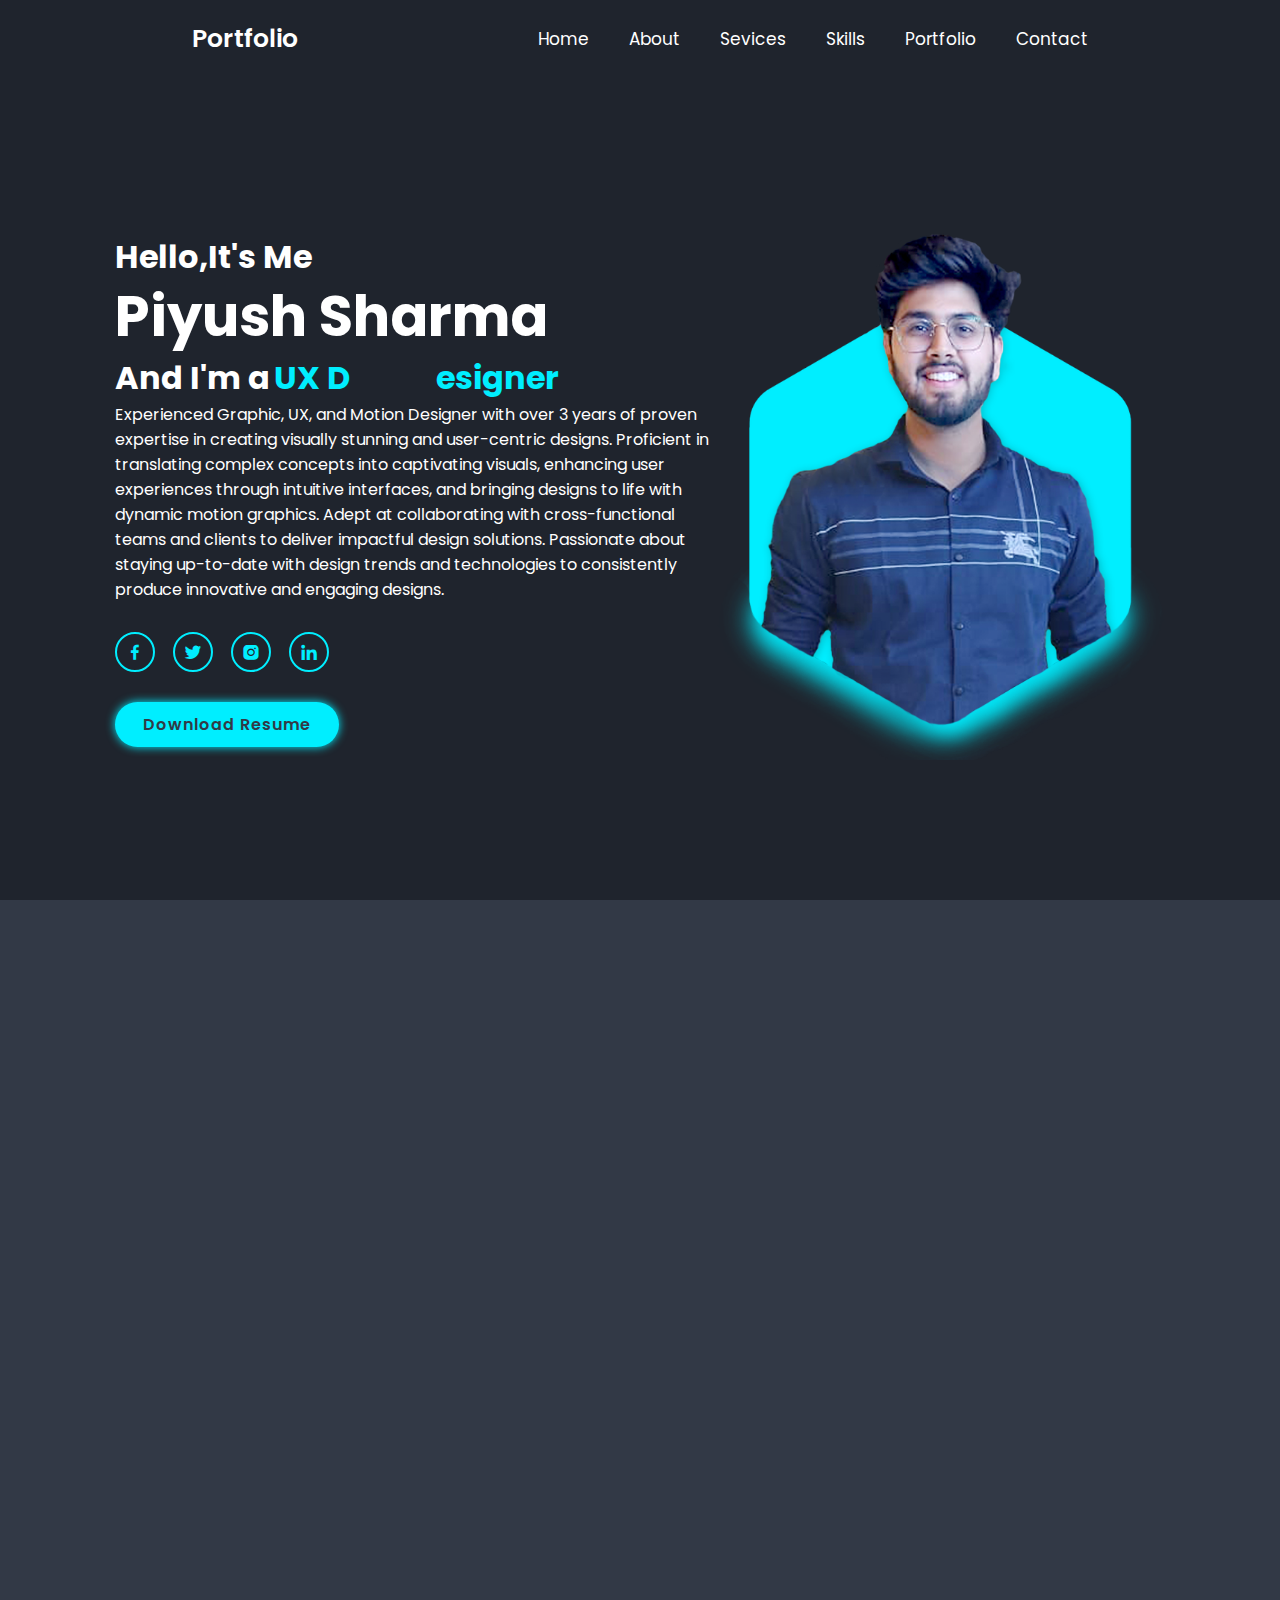
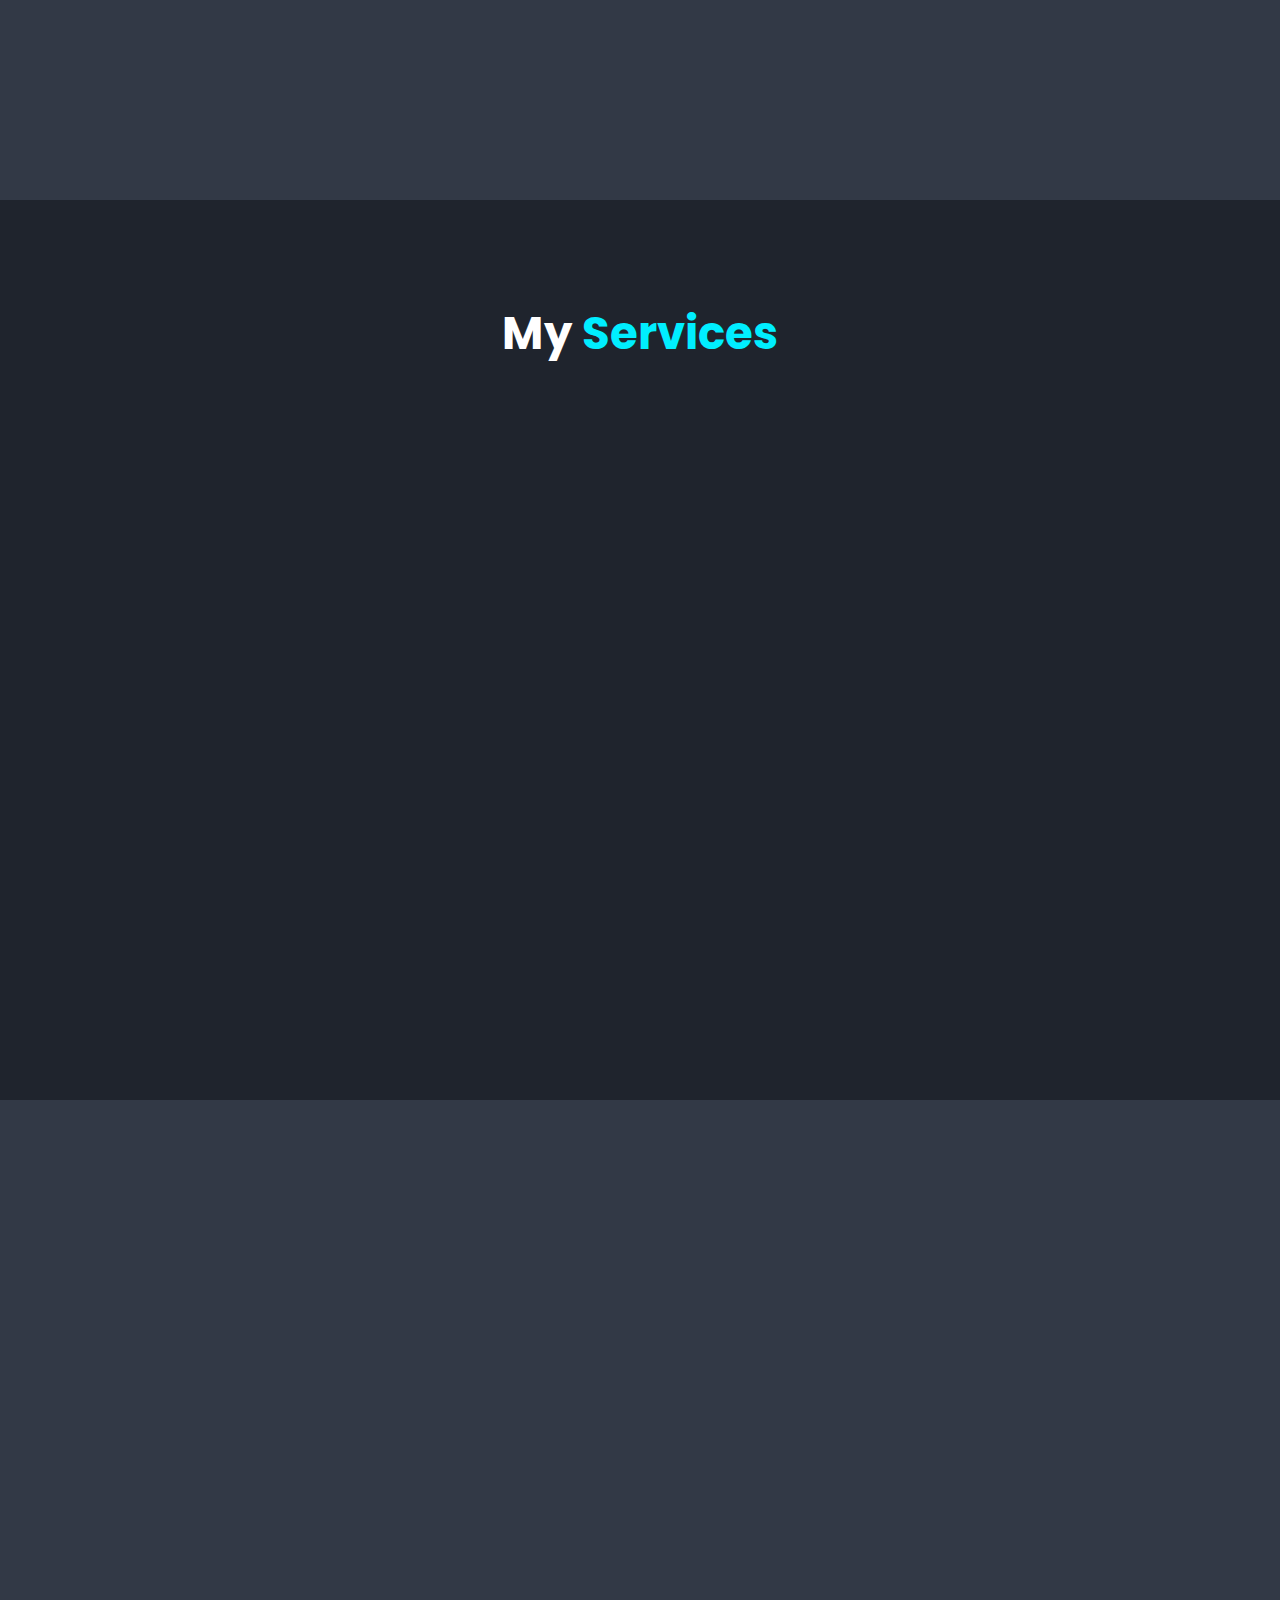
<file: index.html>
<!DOCTYPE html>
<html lang="en">
<head>
    <meta charset="UTF-8">
    <meta name="viewport" content="width=device-width, initial-scale=1.0">
    <title>Document</title>
    <!--box icons-->
    <link href='https://unpkg.com/boxicons@2.1.4/css/boxicons.min.css' rel='stylesheet'>

    <link rel="stylesheet" href="style.css">

</head>
<body>
    <!--header-->

    <header class="header">
        <a href="#" class="logo">Portfolio</a>

        <nav class="navbar">
            <a href="#home" >Home</a>
            <a href="#about"  >About</a>
            <a href="#services">Sevices</a>
            <a href="#skills">Skills</a>
            <a href="#portfolio">Portfolio</a>
            <a href="#contact">Contact</a>
        </nav>
        <div class="bx bx-menu" id="menu-icon" >
               
        </div>


    </header>

    

    <!--home section design-->
    <section class="home" id="home">
        <div class="home-content scroll-scale">
            <h3>Hello,It's Me</h3>
            <h1>Piyush Sharma</h1>
           <div class="change-text">
                <h3>And I'm a </h3>
                <h3>
                    <span class="word">Graphic&nbsp; Designer</span>
                    <span class="word">UX&nbsp; Designer</span>
                    <span class="word">Video&nbsp; Editor</span>
                </h3>
            </div>
            <p>Experienced Graphic, UX, and Motion Designer with over 3 years of proven expertise in creating visually stunning and user-centric designs. Proficient in translating complex concepts into captivating visuals, enhancing user experiences through intuitive interfaces, and bringing designs to life with dynamic motion graphics. Adept at collaborating with cross-functional teams and clients to deliver impactful design solutions. Passionate about staying up-to-date with design trends and technologies to consistently produce innovative and engaging designs.
            </p>
            <div class="social-media">
                <a href="#" ><i class='bx bxl-facebook'></i></a>
                <a href="#"><i class='bx bxl-twitter'></i></a>
                <a href="#"><i class='bx bxl-instagram-alt'></i></a>
                <a href=https://www.linkedin.com/in/piyush-sharma-078715169><i class='bx bxl-linkedin'></i></a>
            </div>
            <a href="Piyush Resume (1).pdf" class="btn">Download Resume</a>
        </div>

        <div class="home-img scroll-scale">
            <img src="Piyush-img2.png" alt="">
        </div>
    </section>

    <!--about section-->
    <section class="about" id="about">
        <div class="about-img scroll-scale">
            <img src="Piyush-img.png" alt="">
        </div>

        <div class="about-content scroll-scale">
            <h2 class="heading">About <span>Me</span></h2>
            <h3>UX & Graphic Designer</h3>
            <p>UX/UI Designer with 3 years of experience in the tech industry.
                Proven ability to create user-centered designs that are both
                functional and visually appealing. Expertise in user research,
                wireframing, prototyping, visual design, and graphic design.
                Strong analytical and problem-solving skills.</p>

                
        </div>
    </section>

    <section class="services" id="services">
        <h2 class="heading">My <span>Services</span></h2>

        <div class="services-container scroll-Bottom">
             <div class="services-box">
                <i class="bx bx-code-alt"></i>
                <h3>UX Designer</h3>
                <p>UX Designer with 3+ years of experience in the IT industry. Proven ability to conduct user research, create wireframes, design user interfaces, prototype, and conduct usability testing. Expertise in a variety of design tools, including Figma and Adobe XD. Strong communication and collaboration skills and InDesign. Strong communication and collaboration skills.</p>
               
            </div>

            <div class="services-box">
                <i class="bx bxs-paint"></i>
                <h3>Graphic Designer</h3>
                <p>Creative and experienced graphic designer with 3+ years of experience in the tech industry. Proven ability to create visually appealing and engaging designs for a variety of platforms, including print, web, and mobile. Expertise in a variety of design software, including Adobe Photoshop, Illustrator, and InDesign. Strong communication and collaboration skills.</p>
               
            </div>

            <div class="services-box">
                <i class="bx bx-bar-chart-alt"></i>
                <h3>Motion Graphics</h3>
                <p>Motion graphics artist with 3+ years of experience in the creative industry. Proven ability to create visually appealing and engaging motion graphics for a variety of purposes, including marketing, advertising, and education. Expertise in a variety of motion graphics software, including Adobe After Effects and Adobe Premier Pro. Strong communication and collaboration skills.</p>
             
            </div>
        </div>
    </section>


     <!--skils section-->
     <section class="skills" id="skills">
        <div class="main-text scroll-scale">
            <span>Technical And Professional</span>
            <h2>My Skills</h2>
        </div>

        <div class="skill-main">
            <div class="skill-left scroll-scale">
                <h3>Technical SKills</h3>
                <div class="skill-bar">
                    <div class="info">
                        <p>Adobe Photohop</p>
                        <p>90%</p>
                    </div>
                    <div class="bar">
                        <span class="ap"></span>
                    </div>
                </div>

                <div class="skill-bar">
                    <div class="info">
                        <p>Adobe Illustrator</p>
                        <p>90%</p>
                    </div>
                    <div class="bar">
                        <span class="ai"></span>
                    </div>
                </div>


                <div class="skill-bar">
                    <div class="info">
                        <p>Adobe Premier Pro</p>
                        <p>75%</p>
                    </div>
                    <div class="bar">
                        <span class="app"></span>
                    </div>
                </div>


                <div class="skill-bar">
                    <div class="info">
                        <p>Adobe After Effects</p>
                        <p>70%</p>
                    </div>
                    <div class="bar">
                        <span class="aae"></span>
                    </div>
                </div>

                <div class="skill-bar">
                    <div class="info">
                        <p>Adobe XD</p>
                        <p>70%</p>
                    </div>
                    <div class="bar">
                        <span class="ax"></span>
                    </div>
                </div>


                <div class="skill-bar">
                    <div class="info">
                        <p>Figma</p>
                        <p>60%</p>
                    </div>
                    <div class="bar">
                        <span class="f"></span>
                    </div>
                </div>
                <div class="skill-bar">
                    <div class="info">
                        <p>Corel Draw</p>
                        <p>60%</p>
                    </div>
                    <div class="bar">
                        <span class="cd"></span>
                    </div>
                </div>




            </div>
            <div class="skill-right scroll-scale">
                <h3>Professional Skills</h3>
                <div class="professional">
                    <div class="box">
                        <div class="circle" data-dots="80" data-percent="90">   </div>
                        <div class="text">
                            <big>90%</big>
                            <small>Team Work</small>
                        </div>
                    </div>

                    <div class="box">
                        <div class="circle" data-dots="80" data-percent="85">   </div>
                        <div class="text">
                            <big>85%</big>
                            <small>Creativity</small>
                        </div>
                    </div>

                    <div class="box">
                        <div class="circle" data-dots="80" data-percent="75">   </div>
                        <div class="text">
                            <big>75%</big>
                            <small>Project Management</small>
                        </div>
                    </div>

                    <div class="box">
                        <div class="circle" data-dots="80" data-percent="70">   </div>
                        <div class="text">
                            <big>70%</big>
                            <small>Communication</small>
                        </div>
                    </div>

                    
                </div>
            </div>
        </div>
     </section>

    
<section class="portfolio" id="portfolio">
        <div class="main-text scroll-scale">
            <span>What i can do for you</span>
            <h2>Latest Projects</h2>
        </div>


        <div class="portfoio-container">
            <div class="filter-buttons scroll-scale">
               <button class="btn" data-filter="all">All</button>
               <button class="btn" data-filter=".ux">UX Design</button>
               <button class="btn"data-filter=".so">Social Media & Broucher Works</button>
               <button class="btn"data-filter=".lv">Logo's,Video & Games</button>
                
                  

            </div>

            <div class="portfolio-gallery scroll-scale">
                <div class="port-box mix ux">
                    <div class="port-img">
                        <img src="portfolio1.jpg" alt="">
                    </div>
                    <div class="port-content">
                        <h3>Website Project 1</h3>
                        <a href="https://www.figma.com/proto/aLd2uJ3YZJVQ8hZ9mLZoft/Jungle-Theme?page-id=0%3A1&type=design"target="_blank"><i class='bx bx-link-external'></i></a>
                    </div>
                </div>
            

            <div class="port-box mix ux">
                <div class="port-img">
                    <img src="portfolio2.jpg" alt="">
                </div>
                <div class="port-content">
                    <h3>Website Project 2</h3>
                    <p>Lorem ipsum dolor sit amet consectetur adipisicing elit. Voluptatibus itaque cum mollitia similique, cupiditate saepe numquam exercitationem.. </p>
                    <a href="https://www.figma.com/proto/I9PuQAK6GSdnE4ksHgPcSp/PSports?node-id=553-3681&scaling=contain"target="_blank"><i class='bx bx-link-external'></i></a>
                </div>
            </div>

            <div class="port-box mix ux">
                <div class="port-img">
                    <img src="portfolio4.jpg" alt="">
                </div>
                <div class="port-content">
                    <h3>Website Project 3</h3>
                    <p>Lorem ipsum dolor sit amet consectetur adipisicing elit. Voluptatibus itaque cum mollitia similique, cupiditate saepe numquam exercitationem.. </p>
                    <a href="https://www.figma.com/proto/Y5C7bFjjUkBcY86N5RUNj6/Sports-Bet-2?node-id=1-2337&scaling=contain"target="_blank"><i class='bx bx-link-external'></i></a>
                </div>
            </div>

            <div class="port-box mix ux">
                <div class="port-img">
                    <img src="portfolio3.jpg" alt="">
                </div>
                <div class="port-content">
                    <h3>Website Project 4</h3>
                   
                    <a href="https://www.figma.com/proto/Yc9GIRdr3pxFqbYQqP7c0I/Sports-Bet?page-id=0%3A1&type=design&node-id=105-2691&scaling=contain"target="_blank"><i class='bx bx-link-external'></i></a>
                </div>
            </div>

            <div class="port-box mix ux">
                <div class="port-img">
                    <img src="portfolio5.jpg" alt="">
                </div>
                <div class="port-content">
                    <h3> Application 1</h3>
                   
                    <a href="https://www.figma.com/proto/4GMid3NpeNLXFs0n6iAxOh/FRX-BET?page-id=0%3A1&node-id=148-6725&t=CMgLJGNp5eu7uhBJ-1&scaling=contain"target="_blank"><i class='bx bx-link-external'></i></a>
                </div>
            </div>

            <div class="port-box mix ux">
                <div class="port-img">
                    <img src="portfolio6.jpg" alt="">
                </div>
                <div class="port-content">
                    <h3>Application 2</h3>
                   
                    <a href="app.html"target="_blank"><i class='bx bx-link-external'></i></a>
                </div>
            </div>

            <div class="port-box mix so">
                <div class="port-img">
                    <img src="portfolio3.jpg" alt="">
                </div>
                <div class="port-content">
                    <h3>Social Media Works </h3>
             
                    <a href="socialpost.html"target="_blank"><i class='bx bx-link-external'></i></a>
                </div>
            </div>

            <div class="port-box mix so">
                <div class="port-img">
                    <img src="portfolio4.jpg" alt="">
                </div>
                <div class="port-content">
                    <h3>Brouchers and PPT</h3>
               
                    <a href="broucher.html"target="_blank"><i class='bx bx-link-external'></i></a>
                </div>
            </div>

            <div class="port-box mix lv">
                 <div class="port-img">
                    <a href="logo.html">  <img src="portfolio2.jpg" alt=""></a>
                </div>
                <div class="port-content">
                    <h3>Logo</h3>
                
                    <a href="logo.html"target="_blank"><i class='bx bx-link-external'></i></a>
                </div>
            </div>

    <div class="port-box mix lv">
        <div class="port-img">
            <img src="portfolio1.jpg" alt="">
        </div>
        <div class="port-content">
            <h3>Gif And Videos</h3>
       
            <a href="gif.html"target="_blank"><i class='bx bx-link-external'></i></a>
        </div>
    </div>


<div class="port-box mix lv">
    <div class="port-img">
        <img src="portfolio5.jpg" alt="">z
    </div>
    <div class="port-content">
        <h3>Gaming Images</h3>
    
        <a href="game.html"target="_blank"><i class='bx bx-link-external'></i></a>
    </div>
</div>

            </div>


 </div>
    </section>

    <!--contact section design-->
    <section id="contact" class="contact">
        <div class="main-text scroll-scale">
            <span>Ask me question</span>
            <h2>Contact Me</h2>
        </div>

     <form
  action="https://formspree.io/f/xbjvgpdy"
  method="POST"  class="scroll-Bottom"
> 
            <input type="text" name="name" placeholder="Your Name">
            <input type="email"name="email" placeholder="Your Email">
            <input type="text" name="address" placeholder="Your Address">
            <input type="number" name="number" placeholder="Your Number">
            <textarea name="message" cols="30" rows="10" placeholder="Your Messages"></textarea>

            <div class="btn-box form-btn">
                <button type="submit" class="btn">Send Message</button>
            </div>
        </form>

    </section>

     <!--footer section design-->
     <footer>
        <p class="scroll-scale">Copyright &copy; 2023 by Piyush Sharma || All Right Reserved</p>
        <a href="#home"> <i class='bx bx-up-arrow-alt'></i></a>
     </footer>
    <script src="mixitup.min.js"></script>
    <script>
        const circle = document.querySelectorAll('.circle');
circle.forEach(elem=>{
    var dots = elem.getAttribute("data-dots");
    var marked = elem.getAttribute("data-percent");
    var percent = Math.floor(dots*marked/100);
    var points = "";
    var rotate = 360 / dots;

    for(let i=0;i<dots; i++)
    {
        points += `<div class="points" style="--i:${i}; --rot:
        ${rotate}deg"></div>`; 

    }
    elem.innerHTML =  points;

    const pointsMarked =elem.querySelectorAll('.points');
    for(let i=0;i<percent;i++)
    {
        pointsMarked[i].classList.add('marked')
    }

})

//mix it up portfolio section
var mixer = mixitup('.portfolio-gallery');


//active menu//
let menuLi =document.querySelectorAll('header nav a');
let section = document.querySelectorAll('section');



        let menu=document.querySelector('#menu-icon');
      let navbar=document.querySelector('.navbar');
      menu.onclick = () => {
          menu.classList.toggle('bx-x');
          navbar.classList.toggle('open');
      };
      window.onscroll = () => {
          menu.classList.remove('bx-x');
          navbar.classList.remove('open');
      };


           let words =document.querySelectorAll(".word");
    words.forEach((word)=>{
        let letters =word.textContent.split("");
        word.textContent="";
        letters.forEach((letter)=>{
            let span =document.createElement("span");
            span.textContent =letter;
            span.className="letter";
            word.append(span);
        });
    });
    
    
    let currentWordIndex = 0;
    let maxWordIndex = words.length -1;
    words[currentWordIndex].style.opacity="1";
    
    let changeText =()=>{
        let currentWord = words[currentWordIndex];
        let nextWord = currentWordIndex === maxWordIndex ? words[0] : words[currentWordIndex + 1];
    
        Array.from(currentWord.children).forEach((letter,i)=>{
            setTimeout(()=>{
                letter.className ="letter out";
            },i*80);
        });
        nextWord.style.opacity="1";
        Array.from(nextWord.children).forEach((letter,i)=>{
            letter.className="letter behind";
            setTimeout(()=>{
                letter.className="letter in";
            }, 340 + i * 80);
        });
        currentWordIndex = currentWordIndex === maxWordIndex ? 0 : currentWordIndex +1;
    };
    
    changeText();
    setInterval(changeText,3000)

    const observer =new IntersectionObserver((entries)=>{
        entries.forEach((entry)=>{
            if(entry.isIntersecting){
                entry.target.classList.add("show-items");
            }
            else{
                entry.target.classList.remove("show-items");
            }
        });
    });

    const scrollscale =document.querySelectorAll(".scroll-scale");
    scrollscale.forEach((el)=>observer.observe(el));

    const scrollBottom =document.querySelectorAll(".scroll-Bottom");
    scrollBottom.forEach((el)=>observer.observe(el));

    const scrollTop =document.querySelectorAll(".scroll-Top");
    scrollTop.forEach((el)=>observer.observe(el));
     
         </script>


  
</body>
</html>
</file>
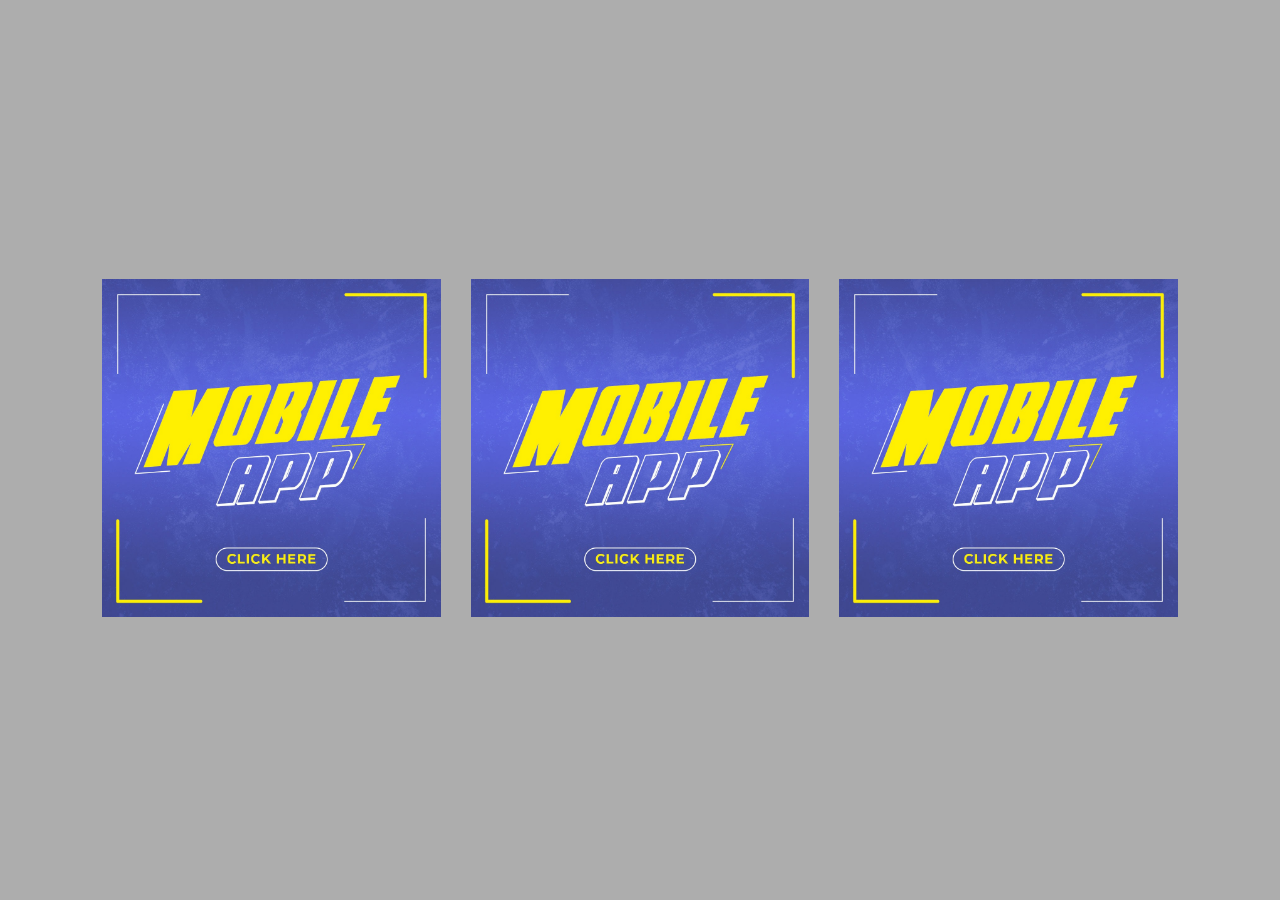
<file: app.html>
<!DOCTYPE html>
<html lang="en">
<head>
    <meta charset="UTF-8">
    <meta name="viewport" content="width=device-width, initial-scale=1.0">
    <link rel="stylesheet" href="logo.css">
    <link rel="stylesheet" href="lightbox.css">
    <title>LOGO Page</title>
</head>
<body>
    <div class="container">
        <div class="gallery">
           
            <a href="dispatcher app.pdf"target="_blank" data-lightbox="models" >
                <img src="f2 (3).jpeg">
            </a>
            <a href="india 11 cricket.pdf"target="_blank" data-lightbox="models" >
                <img src="f2 (3).jpeg">
            </a>
            <a href="mahalaxmi jewellery app screen.pdf"target="_blank" data-lightbox="models" >
                <img src="f2 (3).jpeg">
            </a>
           
          
          

        </div>
    </div>

</body>
</html>
</file>
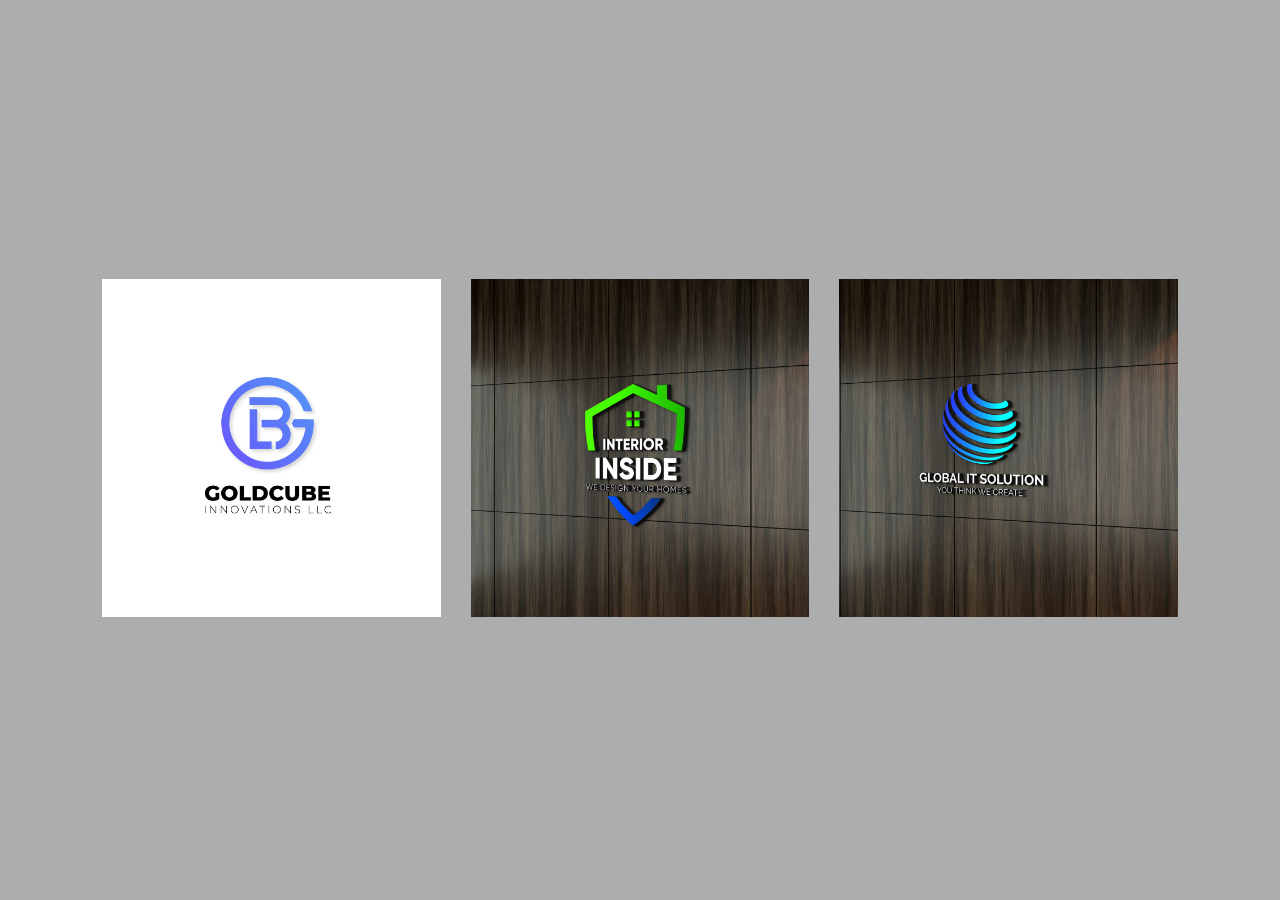
<file: broucher.html>
<!DOCTYPE html>
<html lang="en">
<head>
    <meta charset="UTF-8">
    <meta name="viewport" content="width=device-width, initial-scale=1.0">
    <link rel="stylesheet" href="logo.css">
    <link rel="stylesheet" href="lightbox.css">
    <title>LOGO Page</title>
</head>
<body>
    <div class="container">
        <div class="gallery">
           
            <a href="Bits & Bytes Apr - Jun (3).pdf"target="_blank" data-lightbox="models" >
                <img src="logo (13).jpg">
            </a>
            <a href="broucher quest1 (2).pdf"target="_blank" data-lightbox="models" >
                <img src="logo (14).jpg">
            </a>
            <a href="Sales PPT for Sports Betting.pdf"target="_blank" data-lightbox="models" >
                <img src="logo (15).jpg">
            </a>
           
          
          

        </div>
    </div>

</body>
</html>
</file>
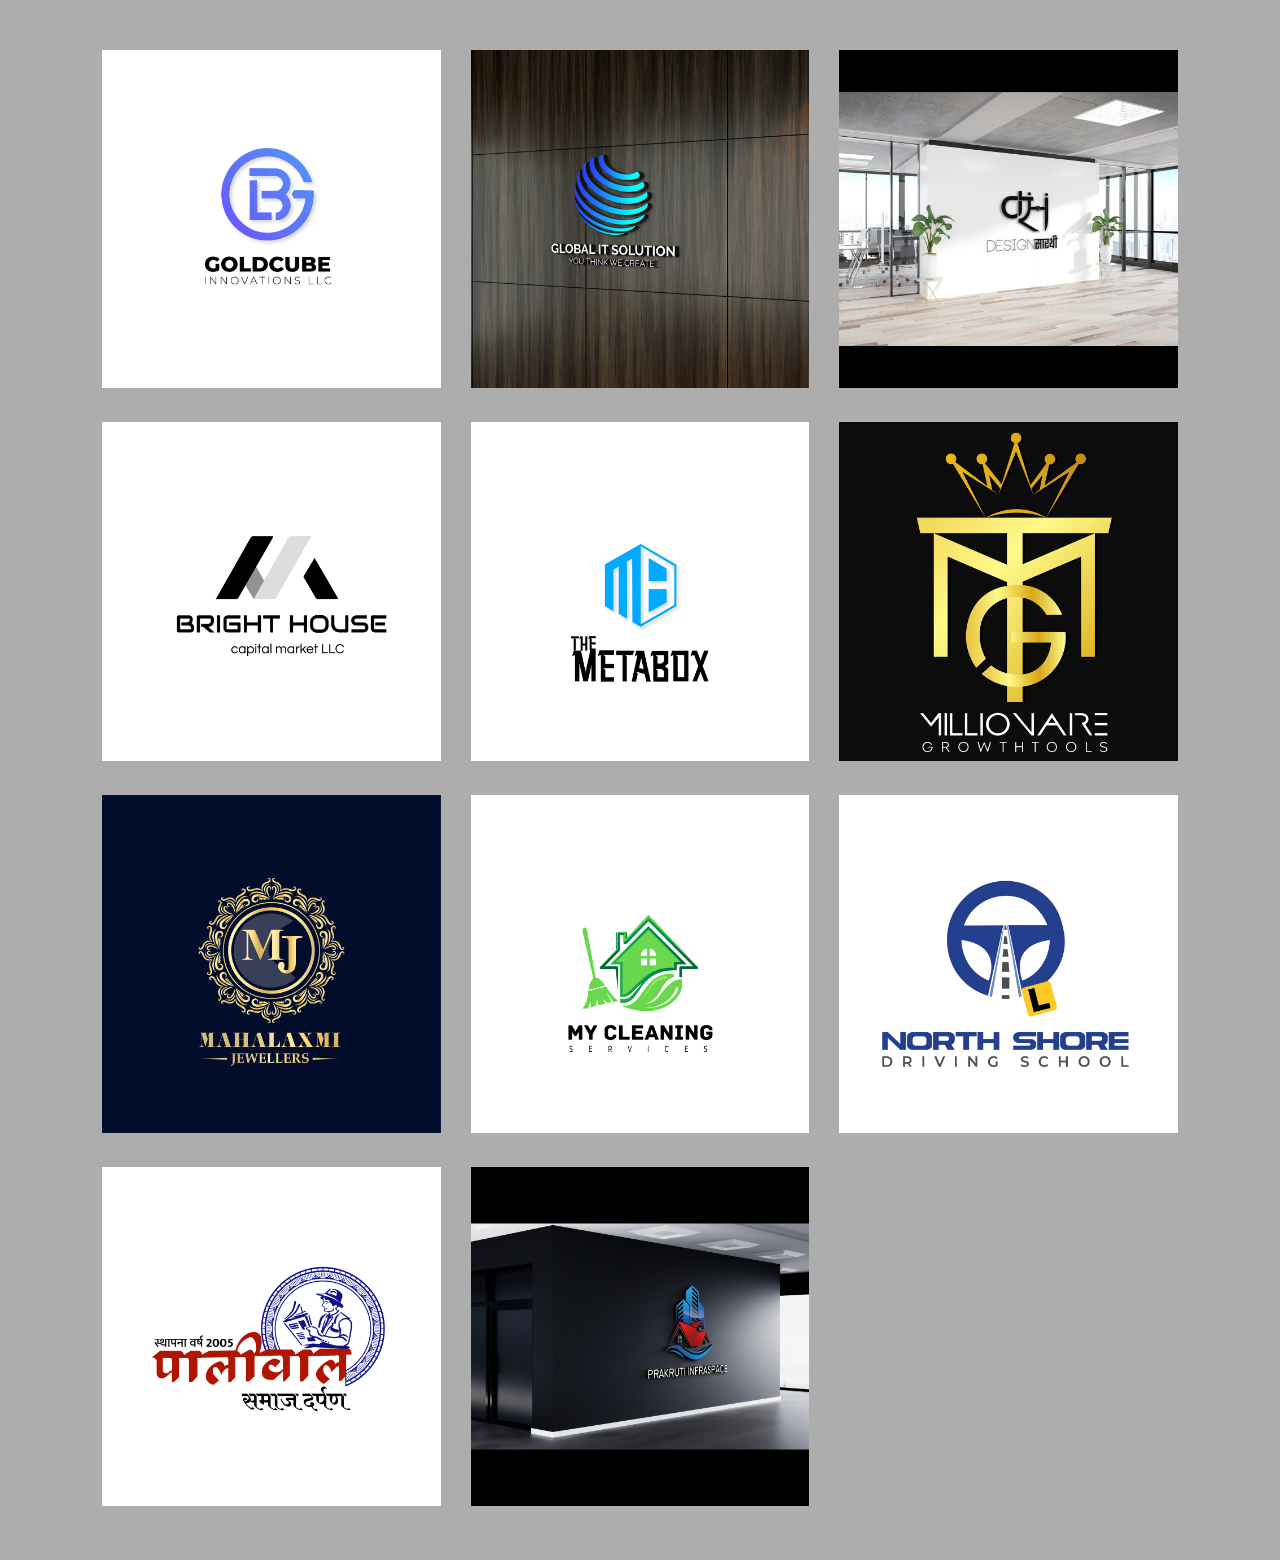
<file: gif.html>
<!DOCTYPE html>
<html lang="en">
<head>
    <meta charset="UTF-8">
    <meta name="viewport" content="width=device-width, initial-scale=1.0">
    <link rel="stylesheet" href="logo.css">
    <link rel="stylesheet" href="lightbox.css">
    <title>LOGO Page</title>
</head>
<body>
    <div class="container">
        <div class="gallery">
           
            <a href="Video _ Gif/Betpawa Crash.mp4"target="_blank" data-lightbox="models" >
                <img src="logo (13).jpg">
            </a>
            
            <a href="Video _ Gif/Earth Day.mp4"target="_blank" data-lightbox="models" >
                <img src="logo (15).jpg">
            </a>
            <a href="Video _ Gif/gif fathers day.gif"target="_blank" data-lightbox="models" >
                <img src="logo (16).jpg">
            </a>
            <a href="Video _ Gif/Holi Gif.mp4"target="_blank" data-lightbox="models" >
                <img src="logo (17).jpg">
            </a>
            <a href="Video _ Gif/Kargil Diwas.mp4"target="_blank" data-lightbox="models" >
                <img src="logo (18).jpg">
            </a>
            <a href="Video _ Gif/Mahashivratri Gif.gif"target="_blank" data-lightbox="models" >
                <img src="logo (19).jpg">
            </a>
            <a href="Video _ Gif/Makar Sankranti Video.gif"target="_blank" data-lightbox="models" >
                <img src="logo (20).jpg">
            </a>
            <a href="Video _ Gif/Mothers Day.mp4"target="_blank" data-lightbox="models" >
                <img src="logo (21).jpg">
            </a>
            <a href="Video _ Gif/New Year Gammastack gif1.mp4"target="_blank" data-lightbox="models" >
                <img src="logo (22).jpg">
            </a>
            <a href="Video _ Gif/Republic Day.1.mp4"target="_blank" data-lightbox="models" >
                <img src="logo (23).jpg">
            </a>

            <a href="Video _ Gif/ship.mp4"target="_blank" data-lightbox="models" >
                <img src="logo (24).jpg">
            </a>


          
          

        </div>
    </div>

</body>
</html>
</file>
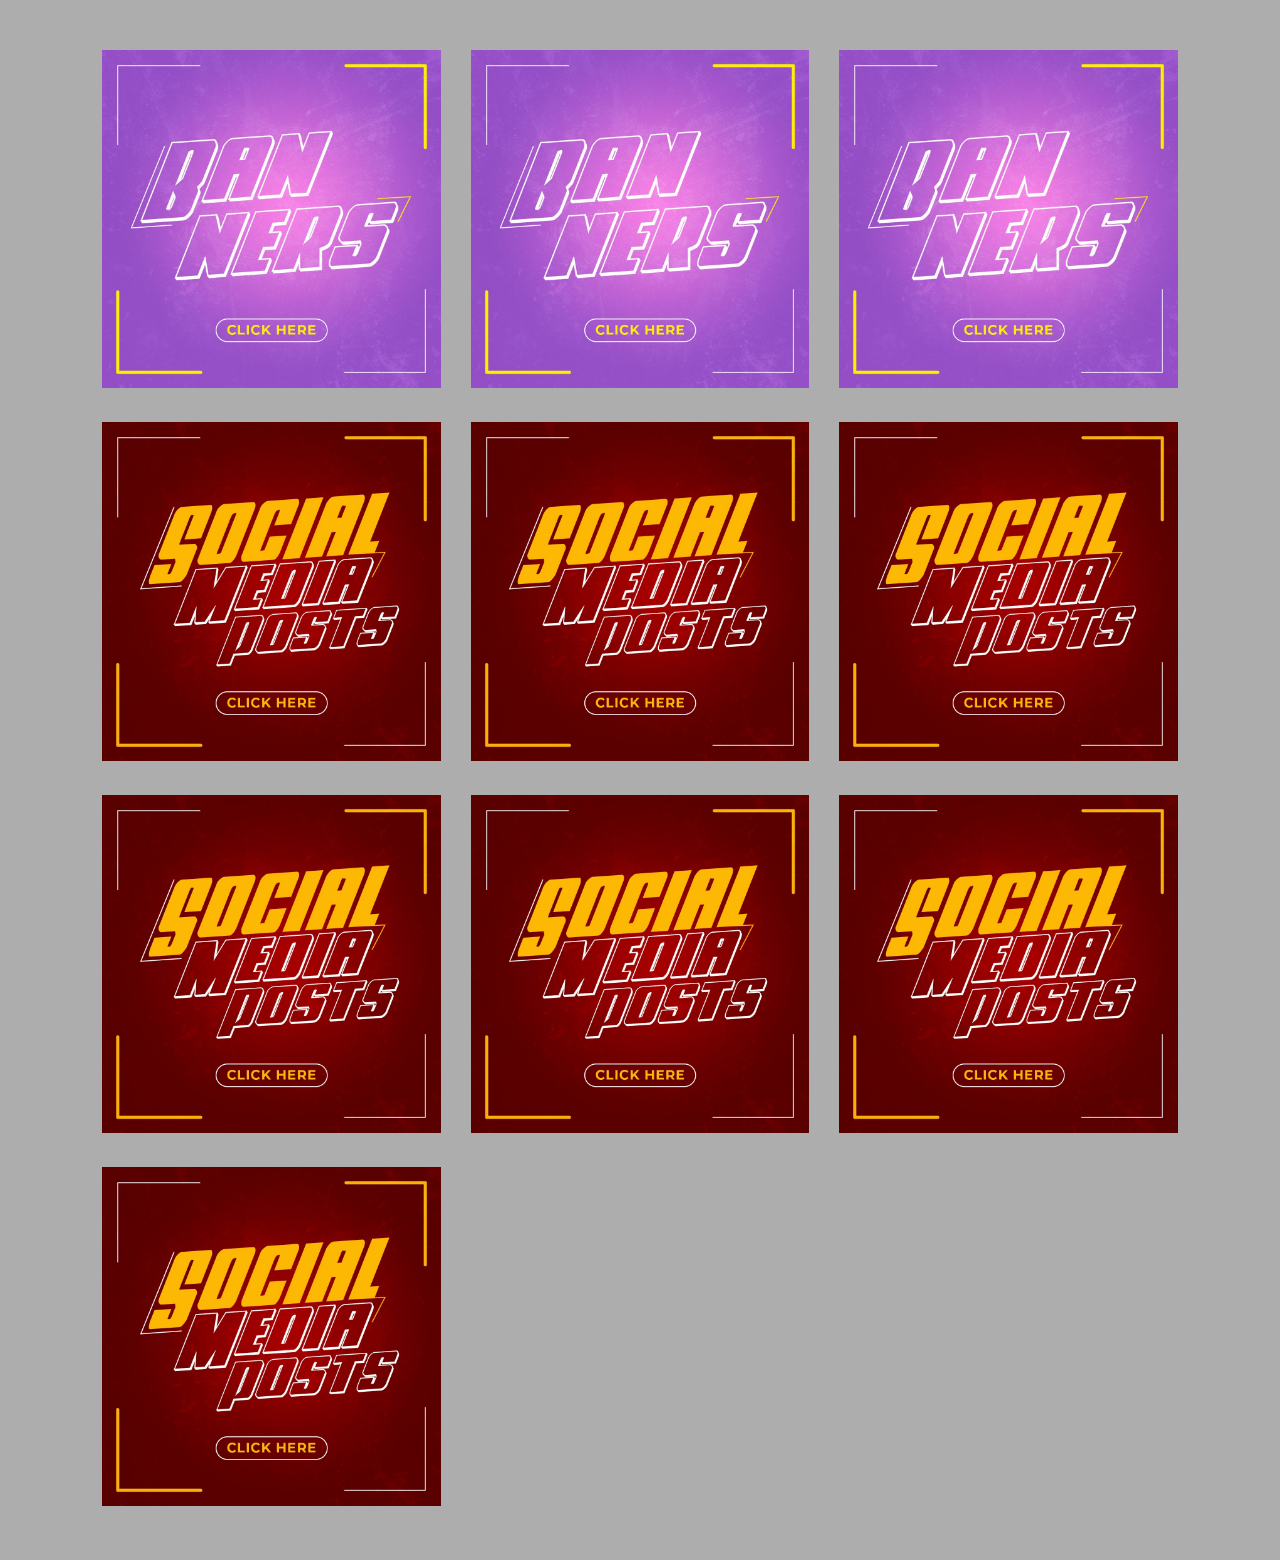
<file: socialpost.html>
<!DOCTYPE html>
<html lang="en">
<head>
    <meta charset="UTF-8">
    <meta name="viewport" content="width=device-width, initial-scale=1.0">
    <link rel="stylesheet" href="logo.css">
    <link rel="stylesheet" href="lightbox.css">
    <title>LOGO Page</title>
</head>
<body>
    <div class="container">
        <div class="gallery">
           
            <a href="Banners.pdf"target="_blank" data-lightbox="models" >
                <img src="f2 (5).jpeg">
            </a>
            <a href="cricket banner.pdf"target="_blank" data-lightbox="models" >
                <img src="f2 (5).jpeg">
            </a>
            <a href="DASTAK PAGE SCREEN.pdf"target="_blank" data-lightbox="models" >
                <img src="f2 (5).jpeg">
            </a>
            <a href="FMS 2.pdf"target="_blank" data-lightbox="models" >
                <img src="f2 (4).jpeg">
            </a>
            <a href="FMS.pdf"target="_blank" data-lightbox="models" >
                <img src="f2 (4).jpeg">
            </a>
            <a href="HIRUN 2.pdf"target="_blank" data-lightbox="models" >
                <img src="f2 (4).jpeg">
            </a>
            <a href="HIRUN 3.pdf"target="_blank" data-lightbox="models" >
                <img src="f2 (4).jpeg">
            </a>
            <a href="MONTY FINANCE.pdf"target="_blank" data-lightbox="models" >
                <img src="f2 (4).jpeg">
            </a>
            <a href="Posts.pdf"target="_blank" data-lightbox="models" >
                <img src="f2 (4).jpeg">
            </a>
            <a href="TEQNOVOS.pdf"target="_blank" data-lightbox="models" >
                <img src="f2 (4).jpeg">
            </a>

          
          

        </div>
    </div>

</body>
</html>
</file>
<file: style.css>
@import url('https://fonts.googleapis.com/css2?family=Poppins:wght@300;400;500;600&display=swap');

*{
    padding: 0;
    margin: 0;
    box-sizing:border-box;
    font-family: 'Poppins', sans-serif;
    text-decoration: none;
    list-style: none;
    scroll-behavior: smooth;
    outline: none;
}


:root{
    --bg-color:#1f242d;
    --second-bg-color:#323946;
    --text-color:#fff;
    --main-color:#0ef;
    --hover-color:#12f7ff;
    --big-font:2.5rem;
    --normal-font:2rem;
    --neon-box-shadow:0 0 .5rem #12f7ff;
    --h2-font:3rem;
    --font-neon-text-shadow:0 0 10px rgba(18,247,255,0.3),
    0 0 20px rgba(18,247,255,0.3),
    0 0 30px rgba(18,247,255,0.3),
    0 0 40px rgba(18,247,255,0.3),
    0 0 70px rgba(18,247,255,0.3),
    0 0 80px rgba(18,247,255,0.3),
    0 0 100px rgba(18,247,255,0.3),
    0 0 150px rgba(18,247,255,0.3);
}

::-webkit-scrollbar{
    height: 0;
    width: .5rem;
}

::-webkit-scrollbar-track{
    background: var(--second-bg-color);
}

::-webkit-scrollbar-thumb{
    background: var(--hover-color);
    border-radius: 5rem;
}

html{
    font-size: 10px;
    overflow-x: hidden;
}

body{
    background: var(--bg-color);
    color:var(--text-color);
}

section{
    min-height: 100vh;
    padding: 10rem 9% 2rem;
}

.header{
    position: fixed;
    width: 100%;
    top: 0;
    left: 0;
    z-index: 1000;
    display: flex;
    align-items: center;
    justify-content: space-between;
    background:var(--bg-color);
    padding: 2rem 15%;
    border-bottom: 1px solid transparent;
}

header.sticky{
    background: var(--bg-color);
    border-bottom: 1px solid var(--second-bg-color);
    padding: 12rem 10%;
}
.logo{
    color: var(--text-color);
    font-size: 2.5rem;
    font-weight: 600;
    cursor: default;
}
#close{
    display: none;
}

#mobile{
    display: none;
    align-items: center;
}
.navbar{
    display: flex;
   
}
.navbar a{
    font-size: 1.7rem;
    color: var(--text-color);
    margin-left:4rem ;
}
.navbar a:hover
{
    color: var(--main-color);
    text-shadow:0 0 10px rgba(18,247,255,0.3),
    0 0 20px rgba(18,247,255,0.3),
    0 0 30px rgba(18,247,255,0.3),
    0 0 40px rgba(18,247,255,0.3),
    0 0 70px rgba(18,247,255,0.3),
    0 0 80px rgba(18,247,255,0.3),
    0 0 100px rgba(18,247,255,0.3),
    0 0 150px rgba(18,247,255,0.3);
}
.navbar a.active{
    color: var(--hover-color);
  
    content: "";
    width:30% ;
    height: 2px;
    background: #088178;
    position: absolute;
    bottom: -4px;
    left: 20px;

}


#menu-icon
{
    font-size: 3.6rem;
    color: var(--text-color);
    display: none
}

.home{
    display: flex;
    justify-content: center;
    align-items: center;
}
.home-img img{
    width:35vw ;
    
}

.home-content h3{
    font-size: 3.2rem;
    font-weight: 700;
}

.home-content h3:nth-of-type(2){
    margin-bottom: 2rem;
}

.change-text{
    font-size: 1.5rem;
    font-weight: 600;
}
.change-text h3{
    display: inline-flex;
    margin: 0;
    vertical-align: top;
}

.change-text h3 .word{
    position: absolute;
    display: flex;
    opacity: 0;
}
.change-text h3 .word .letter{
    transform-origin: center center 25px;
}

.change-text h3 .word .letter.out{
    transform: rotateX(90deg);
    transition: 0.32s cubic-bezier(0.6,0,0.7,0.2);
}
.change-text h3 .word .letter.in{
    transition: 0.38s ease;
}
.change-text h3 .word .letter.behind{
        transform: rotateX(-90deg);
}

span{
    color: var(--main-color);
    font-size: var(--font-neon-text-shadow);
}

.main-text span{
    color: var(--main-color);
    font-size: var(--normal-font);
}
.home-content h1{
    font-size: 5.6rem;
    font-weight: 700;
    line-height: 1.3;
}
.home-content p{
    font-size: 1.6rem;
}

.social-media a{
    display: inline-flex;
    justify-content: center;
    align-items: center;
    height: 4rem;
    width: 4rem;
    background: transparent;
    border:.2rem solid var(--main-color) ;
    border-radius: 50%;
    font-size: 2rem;
    color: var(--main-color);
    margin: 3rem 1.5rem 3rem 0;
    transition: .5s ease;
}

.social-media a:hover{
    background: var(--main-color);
    color: var(--second-bg-color);
    box-shadow: 0 0 1rem var(--main-color);
}

.btn{
    display: inline-block;
    padding: 1rem 2.8rem;
    background: var(--main-color);
    border-radius:4rem ;
    box-shadow: 0 0 1rem var(--main-color);
    font-size: 1.6rem;
    color: var(--second-bg-color);
    letter-spacing: .1rem;
    font-weight: 600;
    transition: .5s ease;
}

.btn:hover{
     box-shadow: none;
}

.about{
    display: flex;
    justify-content: center;
    align-items: center;
    gap: 2rem;
    background: var(--second-bg-color);
}

.about-img img{
    width: 35vw;

}

.heading{
    text-align: center;
    font-size: 4.5rem;
}

.about-content h2{
    text-align: left;
    line-height: 1.2;

}

.about-content h3{
    font-size: 2.6rem;
}

.about-content p{
    font-size: 1.6rem;
    margin: 2rem 0 3rem;
}
.services h2{
    margin-bottom: 5rem;
}

.services-container{
    display: flex;
    justify-content: center;
    align-items: center;
    flex-wrap: wrap;
    gap: 2rem;
}

.services-container .services-box{
    flex: 1 1 30rem;
    background: var(--second-bg-color);
    padding: 3rem 2rem 4rem;
    border-radius: 2rem;
    text-align: center;
    border: .2rem solid var(--bg-color); 
    transition: .5s ease;
}

.services-container .services-box:hover{
    border-color: var(--main-color);
    transform: scale(1.02);
}

.services-box i{
    font-size: 7rem;
    color: var(--main-color);
}

.services-box h3{
    font-size: 2.6rem;
}

.services-box p{
    font-size: 1.6rem;
    margin: 1rem 0 3rem;
}

.skills{
   background: var(--second-bg-color); 
}

.skill-main{
    width: 100%;
    display: grid;
    grid-template-columns: repeat(2,1fr);
    grid-row-gap:30px;
    grid-column-gap: 50px;
}

.skill-bar{
    margin-bottom: 2.3rem;
}

.main-text h2{
    font-size: var(--normal-font);
    text-align: center;
}

.skill-main h3{
    margin-bottom: 2rem;
    font-size: var(--normal-font);
    text-align: center;
}

.skill-left .skill-bar .info{
    display: flex;
    justify-content: space-between;
    align-items: center;
    padding: 0 10px;
}
.skill-left .skill-bar .bar{
    width: 100%;
    height: 10px;
    background-color: var(--bg-color);
    border-radius: 25px;
    margin-top: 10px;
    position: relative;
}

.skill-bar .bar span{
    width: 50%;
    height: 100%;
    position: absolute;
    left: 0;
    background: var(--hover-color);
    border-radius: 25px;
    box-shadow: var(--neon-box-shadow);
}

.skill-bar .bar .ap{
    width:90% ;
    animation: ap 2s;
}


.skill-bar .bar .ai{
    width: 90% ;
    animation: ai 3s;
}

.skill-bar .bar .app{
    width: 75% ;
    animation: app 4s;
}

.skill-bar .bar .aae{
    width: 70% ;
    animation: aae 5s;
}

.skill-bar .bar .ax{
    width: 70% ;
    animation: ax 6s;
}

.skill-bar .bar .f{
    width: 60% ;
    animation: f 7s;
}

.skill-bar .bar .cd{
    width: 60% ;
    animation: cd 8s;
}

.main-text{
    width: 100%;
    text-align: center;
    margin-bottom: 2rem;
    color: var(--hover-color);
}
/* skill right*/
.professional{
    display: grid;
    grid-template-columns: 1fr 1fr;
}

.box{
    position: relative;
    margin: 10px 0;
    flex: 1 1 15rem;
}

.box .text{
    text-align: center;
    color: #fff;
    font-size: 1.5rem;
}

.box .text big{ 
    font: 400;
    letter-spacing: 1px;
    position: absolute;
    top: 40%;
    left: 50%;
    transform: translate(-50% ,-50%);
}

.box .text big{
    display: block;
    font-weight: 600;
}
.circle{
    width:100%;
    height: 120px;
    display: flex;
    justify-content: center;
    align-items: center;
    
}

.circle .points{
   width: 2px;; 
   height: 10px;
   background-color: var(--bg-color);
   position: absolute;
   border-radius: 3px;
   transform: rotate(calc(var(--i)*var(--rot))) translateY(-45px);

}

.points.marked{
    animation: glow 0.04s linear forwards;
    animation-delay: calc(var(--i)*0.05s);
}

/*portfolio section */

.filter-buttons{
    margin: 2rem;
    text-align: center;
}

.filter-buttons .btn,
.form-btn .btn{
    background: none;
    outline: none;
    border: none;
    cursor: pointer;
    font-size: 1.25rem;
    font-weight: 600;
    letter-spacing: .4px;
    margin-left: 1.3rem;
    color: var(--text-color);

}

.filter-buttons .btn:hover{
    color: var(--main-color);
}

.portfolio-gallery{
    display: grid;
    grid-template-columns: repeat(auto-fill, minmax(270px ,1fr));
    gap: 2rem;
}

.port-box{
    position: relative;
    border-radius: 15px;
    overflow: hidden;
    background: #292e33;
    display: flex;
    grid-template-rows: 1fr auto;
    align-items: center;
    border: 2px solid var(--hover-color);
    box-shadow:var(--neon-box-shadow) ;

}
.port-img{
    display: flex;
    align-items: center;
    justify-content: center;
    height: 100%;
    width: 100%;
}

.port-img img{
    width: 100%;
    opacity: .5s;
    height: 100%;
    transition: .5s;
}

.port-content{
    position: absolute;
    bottom: 0;
    left: 0;
    width: 100%;
    height: 100%;
    opacity: 0;
    background:linear-gradient(rgba(0,0,0,.2), #12f7ff) ;
    display: flex;
    align-items: center;
    justify-content: center;
    flex-direction: column;
    text-align: center;
    transition: 0.5s;
    padding: 0 2rem;
}

.port-box:hover .port-content{
    opacity: 1;
    transition: .2s ease;
}

.port-box:hover .port-img img{
    transform: scale(1.1);
}

.port-content h3{
    font-size: 1.5rem;
    font-weight: 600;
    margin-bottom: 29px;
}

.port-content p{
    font-size: .8rem;
    margin: 5px 0 15px 0;
}

.port-content a{
    background: #fff;
    border-radius: 50%;
    display: inline-flex;
    justify-content: center;
    align-items: center;
    width: 50px;
    height: 50px;
    border: 1px solid var(--hover-color);
    outline: 2px solid#fff;
    
}

.port-content a i{
    font-size: 1.3rem;
    color: var(--second-bg-color);
}

.main-text span{
    color: var(--text-color);
}

/*contact section*/

.contact{
    background: var(--second-bg-color);
    width: 100%;
}

.contact form{
    text-align: center;
    max-width: 50rem;
    margin: 1rem auto;
    margin-bottom: 3rem;
}
.contact form input,
.contact form textarea{
    width: 100%;
    color: var(--text-color);
    background: var(--bg-color);
    margin-bottom: .8rem;
    border: none;
    border-radius: 5px;
    padding: .7rem;
}

.contact form textarea{
    resize: none;
}

.form-btn{
    display: flex;
    justify-content: center;
    width: 100%;
}

.form-btn .btn{
    cursor: pointer;
    font-size: 1.25rem;
}
.form-btn .btn:hover{
    color: var(--main-color);
}

/*footer section*/
footer{
   padding: 1.5rem 10%;
   display: flex;
   align-items: center;
   justify-content: space-between;
}


footer p{
    color: #bdbdbd;
}

footer a{
    display: inline-flex;
    justify-content: center;
    color: var(--text-color);
    background: var(--hover-color);
    padding: .6rem;
    border-radius: 5px;
}

footer a i{
    font-size: 1rem;
    color: var(--second-bg-color);
}

.scroll-scale{
    opacity: 0;
    transform: scale(.9);
    transition: all 2s;
}

.scroll-Bottom{
    opacity: 0;
    transform: translateY(300px);
    transition: 3s;
}

.scroll-Top{
    opacity: 0;
    transform: translateY(-300px);
    transition: 3s;
}

.show-items{
    opacity: 1;
    transform: translateX(0);
}



/*keyframes */
@keyframes ap{
    0%{
        width:0%;
    }
    100%{
        width: 90%;
    }
}

@keyframes ai{
    0%{
        width:0%;
    }
    100%{
        width: 90%;
    }
}

@keyframes app{
    0%{
        width:0%;
    }
    100%{
        width: 75%;
    }
}

@keyframes aae{
    0%{
        width:0%;
    }
    100%{
        width: 70%;
    }
}

@keyframes ax{
    0%{
        width:0%;
    }
    100%{
        width: 70%;
    }
}

@keyframes f{
    0%{
        width:0%;
    }
    100%{
        width: 60%;
    }
}

@keyframes cd{
    0%{
        width:0%;
    }
    100%{
        width: 60%;
    }
}

@keyframes glow{
    0%{
        background: var(--bg-color);
        box-shadow: none;
    }
    100%{
        background: var(--hover-color);
        box-shadow: var(--neon-box-shadow);
    }

}


@media (max-width:1124px)
{
    section {
    min-height: 68vh;
    padding: 10rem 9% 2rem;
}
    #menu-icon{
        display: block;
    }
    
    .navbar {
        position: absolute;
        top:-1000px;
        right: 300px;
        width: 100%;
        left: 0;
        display: flex;
        flex-direction: column;
        background: var(--bg-color);
        text-align: center;
        transition: all .45s ease;
    }
    .navbar a{
        display: block;
        margin: 10px;
        font-size: 20px;
        transition: all .45s ease;
        color: var(--text-color);
    }
    .navbar a:hover{
        color: var(--main-color);
    }
   
    .navbar.open{
        top: 100%;
    }
}
@media(max-width:665px)
{
.skill-main {
    width: 100%;
    display: grid;
    grid-template-columns: repeat(1,1fr);
    grid-row-gap: 30px;
    grid-column-gap: 50px;
}

}
@media(max-width:650px)
{
    .about {
        display: grid;
        text-align: center;
        justify-content: center;
        align-items: center;
        gap: 2rem;
        background: var(--second-bg-color);
    }
    .about-content h2 {
        text-align: center;
        line-height: 1.2;
    }
    .about-img img {
        width: 70vw;
    }
    .filter-buttons .btn, .form-btn .btn {
        background: none;
        outline: none;
        border: none;
        cursor: pointer;
        font-size: 1.25rem;
        font-weight: 600;
        letter-spacing: -0.6px;
        margin-left: 1.3rem;
        color: var(--text-color);
    }
    
}
@media(max-width:944px)
{
    .home-img img {
        width: 0vw;
    }
}
@media(max-width:620px)
{
    .home-content h1 {
    font-size: 3.6rem;
    font-weight: 700;
    line-height: 1.3;
}
    .home-content h3 {
    font-size: 2.6rem;
    font-weight: 700;
}
    .filter-buttons {
        margin: 0rem;
        text-align: center;
    }
    .filter-buttons .btn, .form-btn .btn {
        background: none;
        outline: none;
        border: none;
        cursor: pointer;
        font-size: 1.25rem;
        font-weight: 600;
        letter-spacing: -0.6px;
        margin-top: 1.4rem;
        margin-left: 1.3rem;
        margin-right: 0.4rem;
        margin-bottom: 2rem;
        color: var(--text-color);
    }
}
@media(max-width:400px)
{
 .home-content h1 {
    font-size: 3.6rem;
    font-weight: 700;
    line-height: 1.3;
}
    .home-content h3 {
    font-size: 2.6rem;
    font-weight: 700;
}
}
@media(max-width:820px)
{
.filter-buttons {
        margin: 0rem;
        text-align: center;
    }
    .filter-buttons .btn, .form-btn .btn {
        background: none;
        outline: none;
        border: none;
        cursor: pointer;
        font-size: 1.25rem;
        font-weight: 600;
        letter-spacing: -0.6px;
        margin-top: 1.4rem;
        margin-left: 1.3rem;
        margin-right: 0.4rem;
        margin-bottom: 2rem;
        color: var(--text-color);
    }
}
</file>
<file: logo.css>
*{
    margin: 0;
    padding: 0;
    box-sizing: border-box;
    font-family: 'poppins',sans-serif;
   
}
.container{
    width: 100%;
    min-height: 100vh;
    display: flex;
    align-items: center;
    justify-content: center;
    padding: 50px 8%;
    background-color: #adadad;
}
.gallery{
    display: grid;
    grid-template-columns: repeat(auto-fit,minmax(250px ,1fr));
    grid-gap: 30px;

}
.gallery img{
    width: 100%;
  
}
</file>
